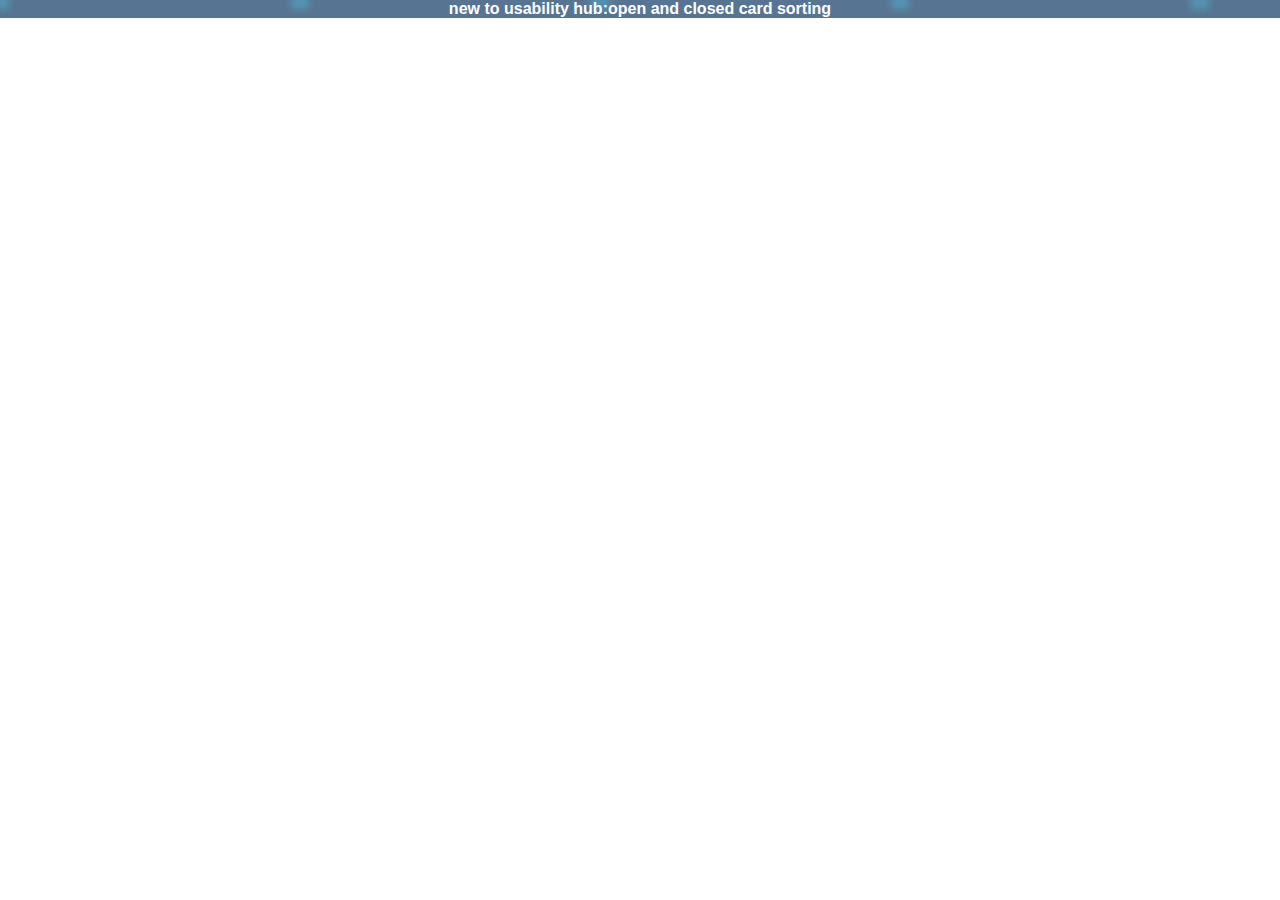
<file: index.html>
<!DOCTYPE html>
<html lang="en">

<head>
    <meta charset="UTF-8">
    <meta name="viewport" content="width=device-width, initial-scale=1.0">
    <link rel="stylesheet" href="https://cdnjs.cloudflare.com/ajax/libs/font-awesome/6.4.0/css/all.min.css"
        integrity="sha512-iecdLmaskl7CVkqkXNQ/ZH/XLlvWZOJyj7Yy7tcenmpD1ypASozpmT/E0iPtmFIB46ZmdtAc9eNBvH0H/ZpiBw=="
        crossorigin="anonymous" referrerpolicy="no-referrer" />
        <link rel="stylesheet" href="style.css">
    <title>Document</title>
</head>
 
<body>
    <!-- top-banner -->
    <div class="top-banner">
        <div class="container">
            <div class="small-bold-text banner-text">new to usability hub:open and closed card sorting</div>

        </div>
    </div>
    <nav></nav>
    <header></header>
    <section class="companies-section"></section>
    <section class="feature-section"></section>
    <section class="big-feature-section"></section>
    <section class="big-feature-section"></section>
    <section class="big-feature-section"></section>
    <section class="example-section"></section>
    <section class="cta-section"></section>
    <footer></footer>
    <div class="sub-footer"></div>
</body>

</html>
</file>
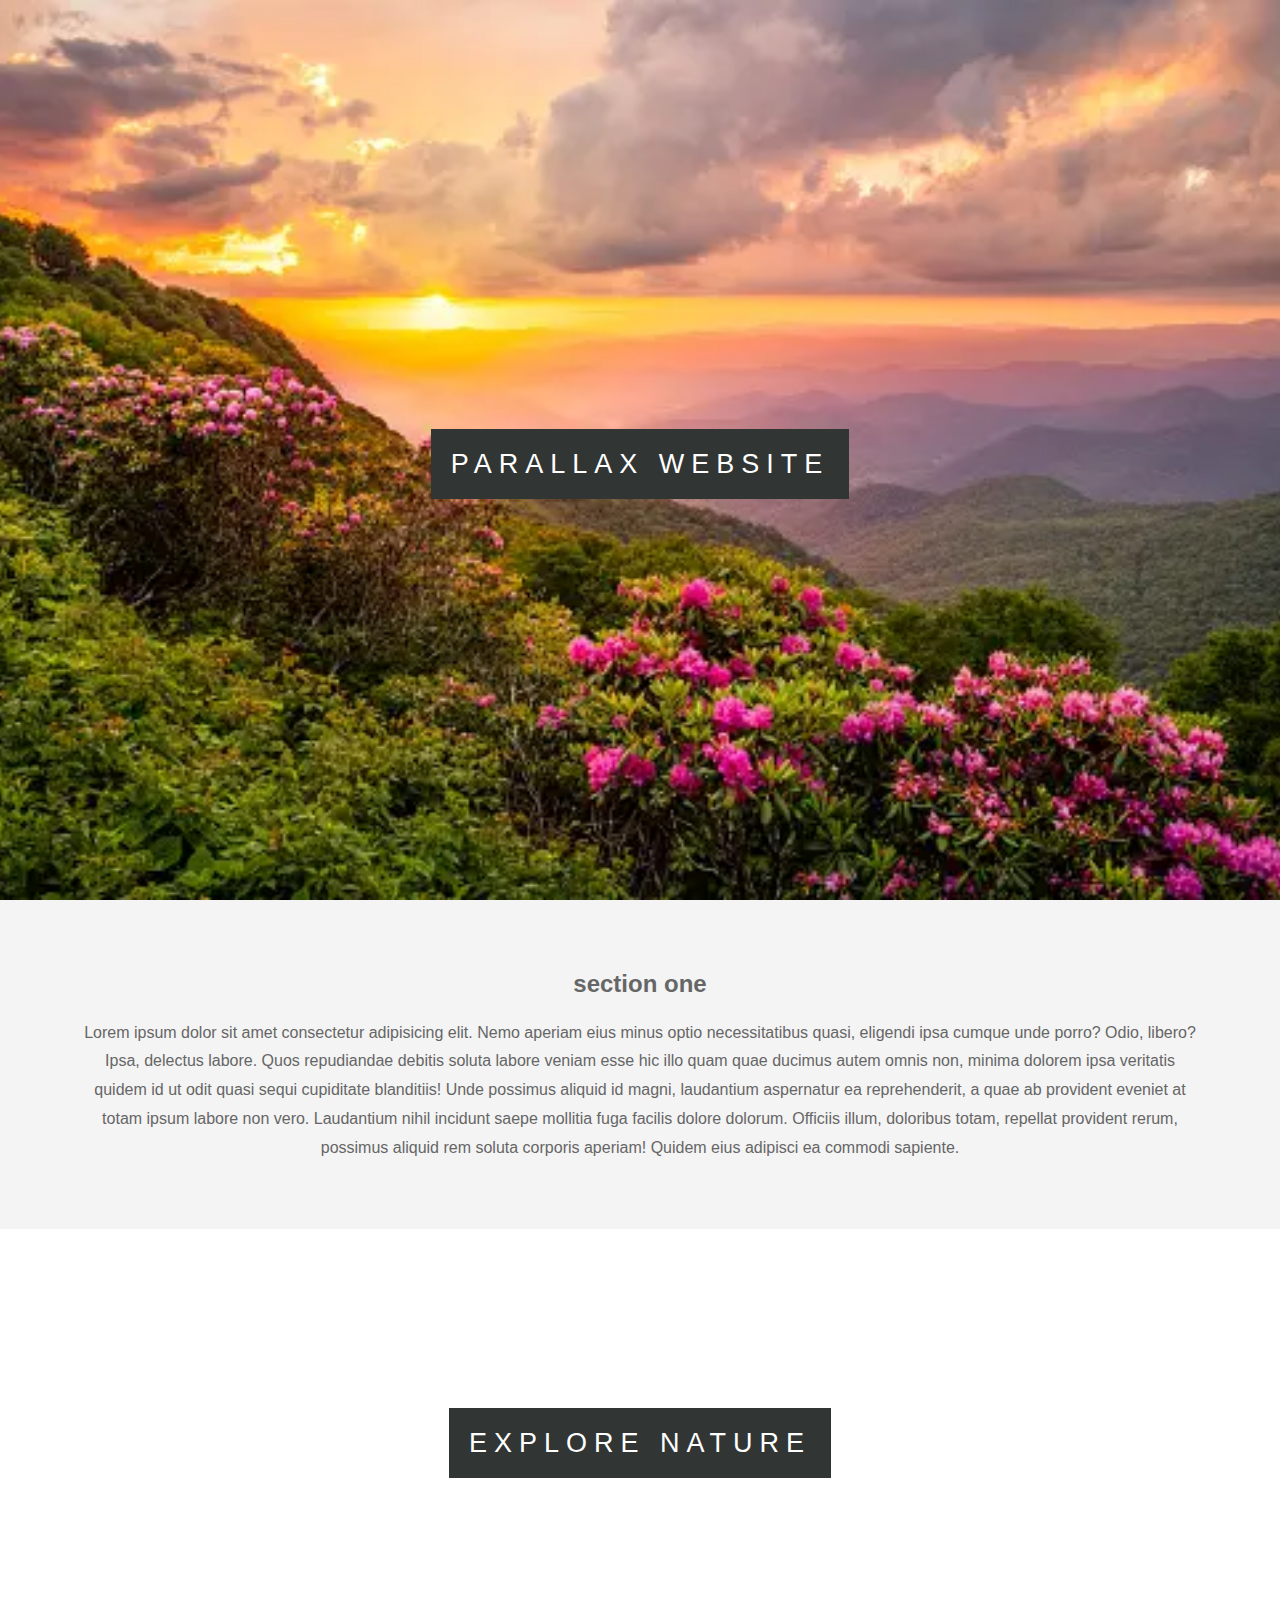
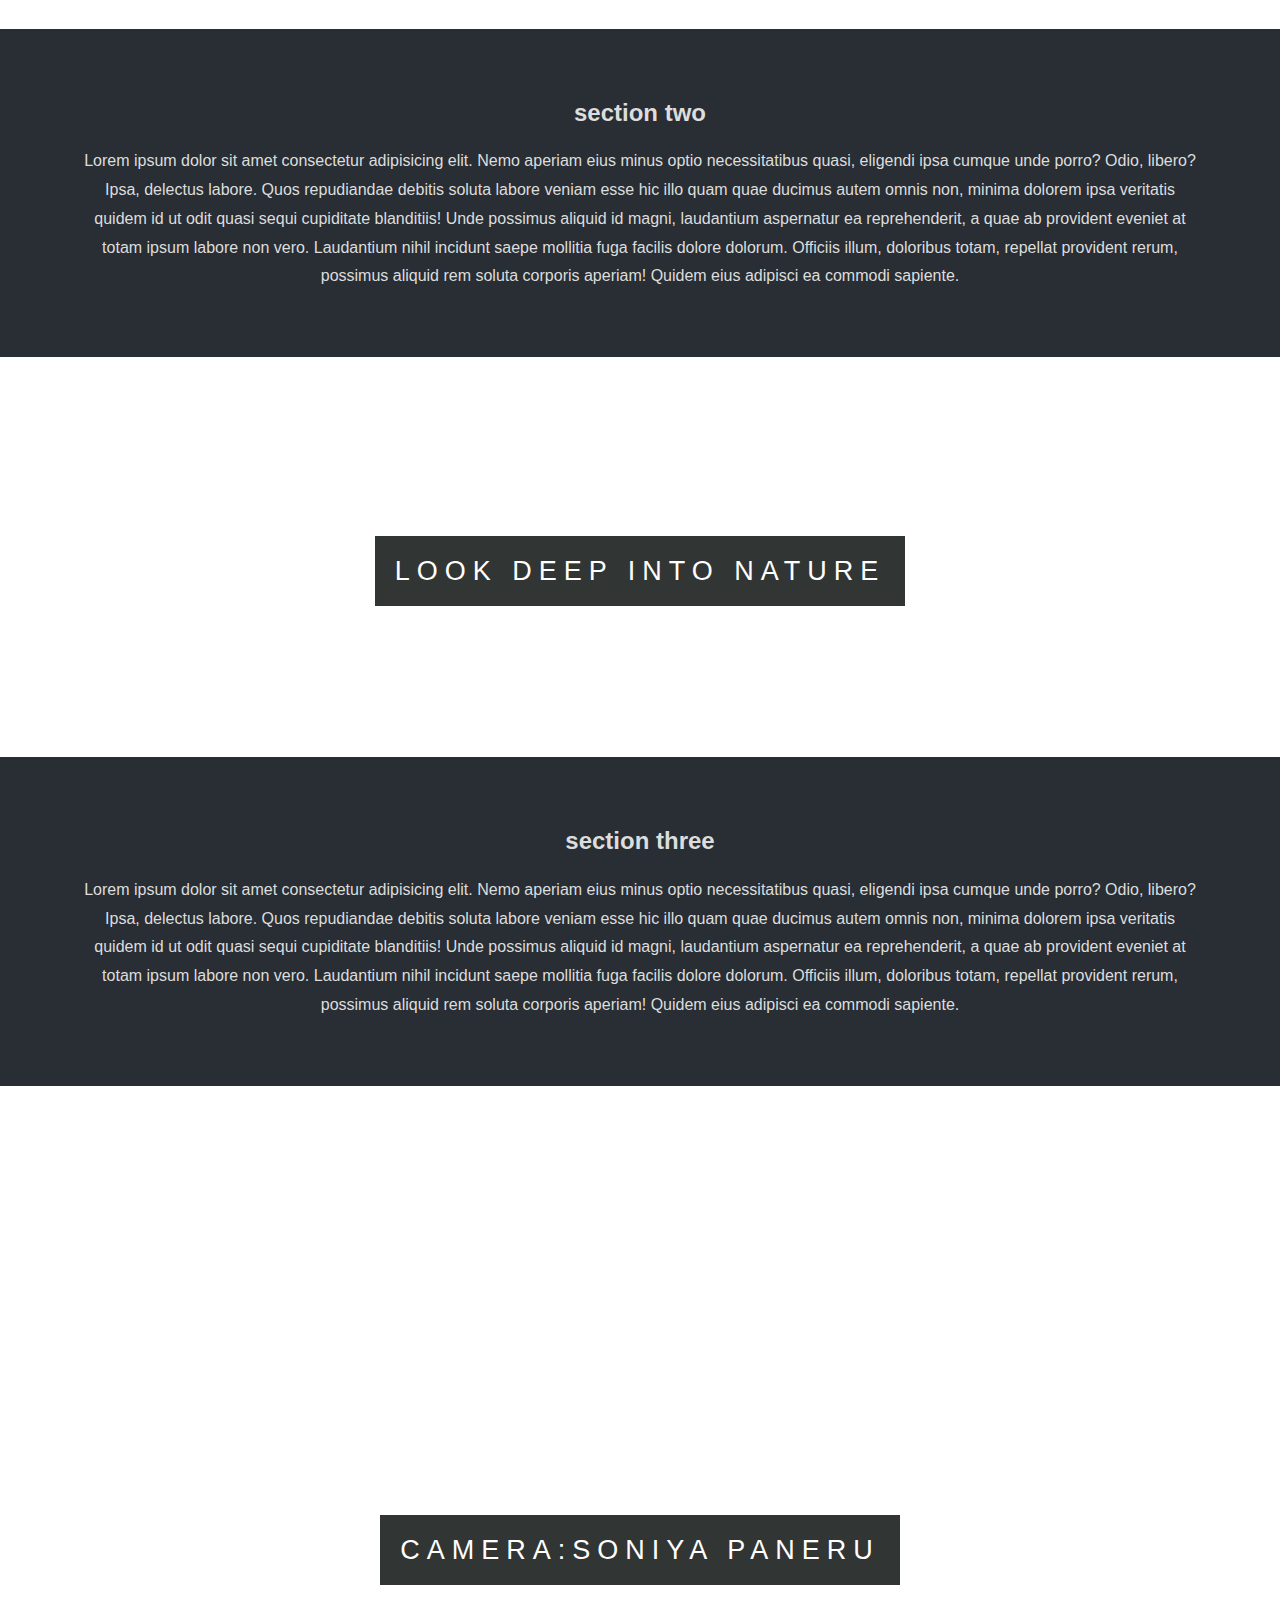
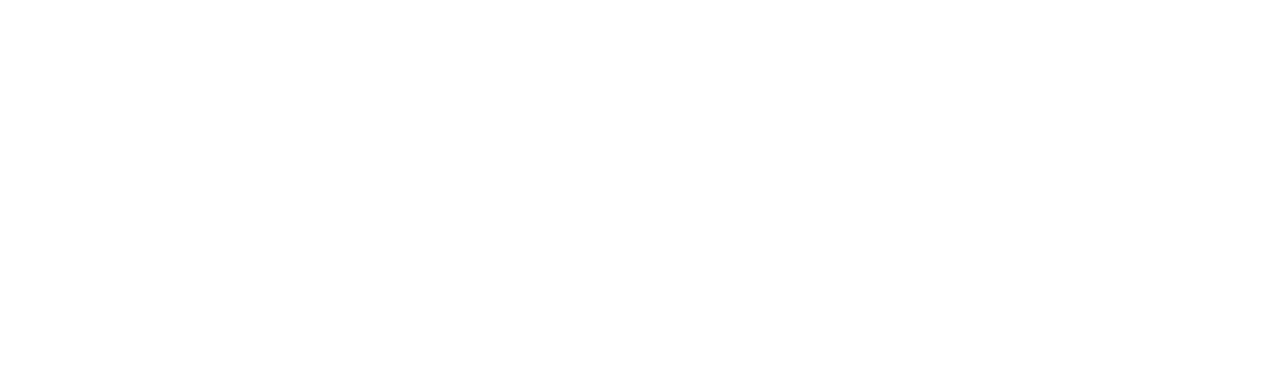
<file: project3/index.html>
<!DOCTYPE html>
<html lang="en">

<head>
    <meta charset="UTF-8">
    <meta name="viewport" content="width=device-width, initial-scale=1.0">
    <title>parallax website</title>
    <link rel="stylesheet" href="style.css">

</head>

<body>
    <section class="pimg1">
        <div class="ptext">
            <span class="textbg">
                parallax website
            </span>
        </div>
    </section>
    <section class="section section-light">
        <h2>section one</h2>
        <p>Lorem ipsum dolor sit amet consectetur adipisicing elit. Nemo aperiam eius minus optio necessitatibus quasi,
            eligendi ipsa cumque unde porro? Odio, libero? Ipsa, delectus labore. Quos repudiandae debitis soluta labore
            veniam esse hic illo quam quae ducimus autem omnis non, minima dolorem ipsa veritatis quidem id ut odit
            quasi sequi cupiditate blanditiis! Unde possimus aliquid id magni, laudantium aspernatur ea reprehenderit, a
            quae ab provident eveniet at totam ipsum labore non vero. Laudantium nihil incidunt saepe mollitia fuga
            facilis dolore dolorum. Officiis illum, doloribus totam, repellat provident rerum, possimus aliquid rem
            soluta corporis aperiam! Quidem eius adipisci ea commodi sapiente.</p>
    </section>

    <section class="pimg2">
        <div class="ptext">
            <span class="textbg">explore nature</span>
        </div>
    </section>
    <section class="section section-dark">
        <h2>section two</h2>
        <p>Lorem ipsum dolor sit amet consectetur adipisicing elit. Nemo aperiam eius minus optio necessitatibus quasi,
            eligendi ipsa cumque unde porro? Odio, libero? Ipsa, delectus labore. Quos repudiandae debitis soluta labore
            veniam esse hic illo quam quae ducimus autem omnis non, minima dolorem ipsa veritatis quidem id ut odit
            quasi sequi cupiditate blanditiis! Unde possimus aliquid id magni, laudantium aspernatur ea reprehenderit, a
            quae ab provident eveniet at totam ipsum labore non vero. Laudantium nihil incidunt saepe mollitia fuga
            facilis dolore dolorum. Officiis illum, doloribus totam, repellat provident rerum, possimus aliquid rem
            soluta corporis aperiam! Quidem eius adipisci ea commodi sapiente.</p>
    </section>
    <section class="pimg3">
        <div class="ptext">
            <span class="textbg">LOOK DEEP INTO NATURE</span>
        </div>
    </section>
    <section class="section section-dark">
        <h2>section three</h2>
        <p>Lorem ipsum dolor sit amet consectetur adipisicing elit. Nemo aperiam eius minus optio necessitatibus quasi,
            eligendi ipsa cumque unde porro? Odio, libero? Ipsa, delectus labore. Quos repudiandae debitis soluta labore
            veniam esse hic illo quam quae ducimus autem omnis non, minima dolorem ipsa veritatis quidem id ut odit
            quasi sequi cupiditate blanditiis! Unde possimus aliquid id magni, laudantium aspernatur ea reprehenderit, a
            quae ab provident eveniet at totam ipsum labore non vero. Laudantium nihil incidunt saepe mollitia fuga
            facilis dolore dolorum. Officiis illum, doloribus totam, repellat provident rerum, possimus aliquid rem
            soluta corporis aperiam! Quidem eius adipisci ea commodi sapiente.</p>
    </section>
    
    <section class="pimg1">
        <div class="ptext">
            <span class="textbg">
                camera:soniya paneru
            </span>
        </div>
    </section>
</body>

</html>
</file>
<file: project3/style.css>
html,
body {
    margin: 0;
    padding: 0;
    height: 100%;
    font-size: 16px;
    font-family: "Lato", sans-serif;
    font-weight: 400;
    line-height: 1.8em;
    color: #666;
}

.pimg1 {
    background-image: url(www.webp);
    min-height: 100%;
}

.pimg2 {
    background-image: url(love.jpg);
    min-height: 400px;
}

.pimg3 {
    background-image: url(hey.webp);
    min-height: 400px;
}

/* .pimg4 {
    background-image: url(flow.webp);
    min-height: 100%;

} */


.pimg1,
.pimg2,
.pimg3 {
    background-size: cover;
    background-repeat: no-repeat;
    background-position: center;
    position: relative;
    background-attachment: fixed;
}

.ptext {
    position: absolute;
    top: 50%;
    width: 100%;
    text-align: center;
    color: black;
    font-size: 27px;
    letter-spacing: 7px;
    text-transform: uppercase;


}

.textbg {
    background-color: #313534;
    color: white;
    padding: 20px;
}

.section {
    padding: 50px 80px;
    text-align: center;
}

.section-light {
    background-color: #f4f4f4;
    color: #666;
}

.section-dark {
    background-color: #282e34;
    color: #ddd;
}
</file>
<file: style.css>
/* resets */
* {
    margin: 0;
    padding: 0;
    box-sizing: border-box;
}

:root {
    --primary-text-color: #183b56;
    --secoendry-text-color: #577592;
    --accent-color: #2294ed;
    --accent-color-dark: #1d69a3;
    --padding-inline-section: 20px;

}

body {
    font-family: 'poppines', sans-serif;
    color: var(--primary-text-color);
}

h1 {
    font-size: 3rem;
}

h2 {
    font-size: 2rem;
}

h3 {
    font-size: 1.5rem;
}

p {
    font-family: 'Roboto', sans-serif;
    font-size: 1.25rem;
    color: var(--secoendry-text-color);
    line-height: 1.8rem;

}

a {
    text-decoration: none;
    display: inline-block;
}

/* utility classes */

.small-bold-text {
    font-size: 1rem;
    font-weight: 700;
}

.container {
    max-width: 1180px;
    margin-inline: auto;
    padding-inline: var(--padding-inline-section);

}

* .top-banner {
    background-image: url(asset\ 30.png);
    background-color: #4fb3d4;
    background-size: 300px;


}

.banner-text {
    color: white;
    padding: 15px, 30px;
    text-align: center;
}
</file>
